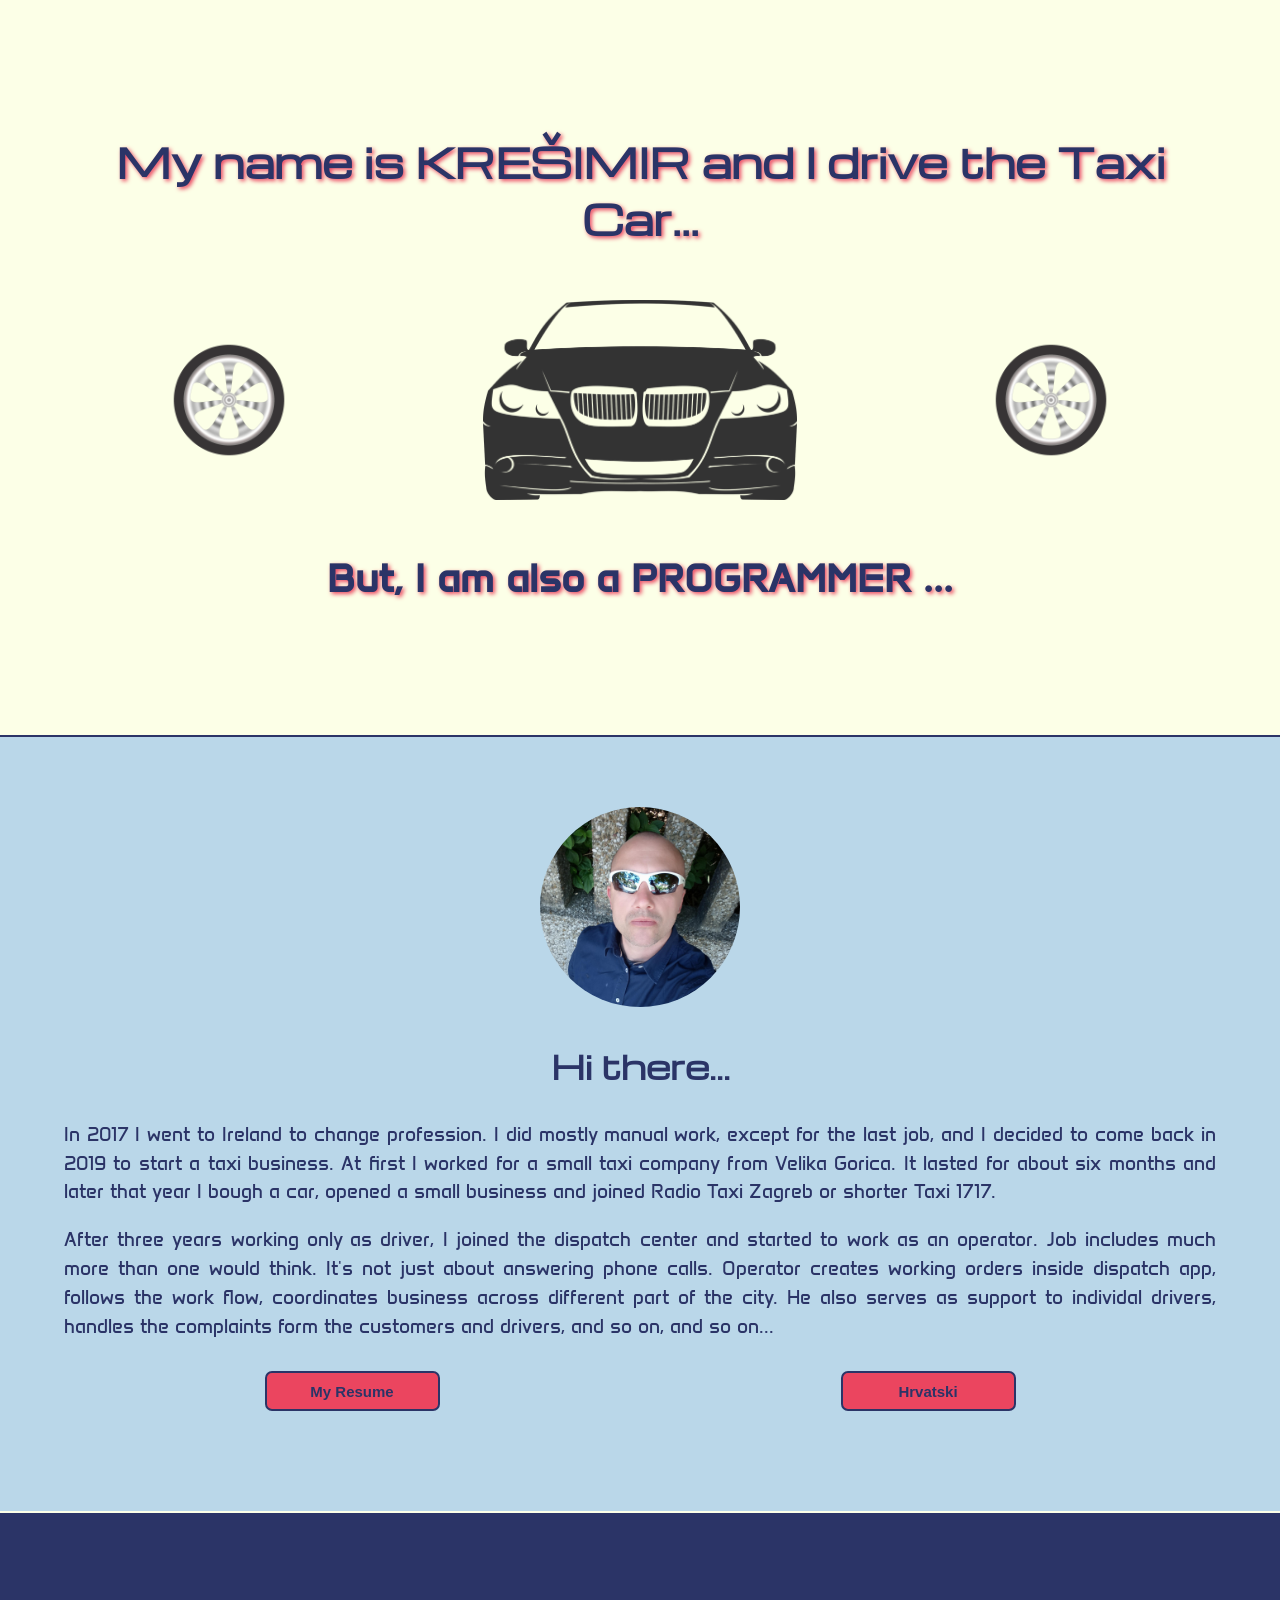
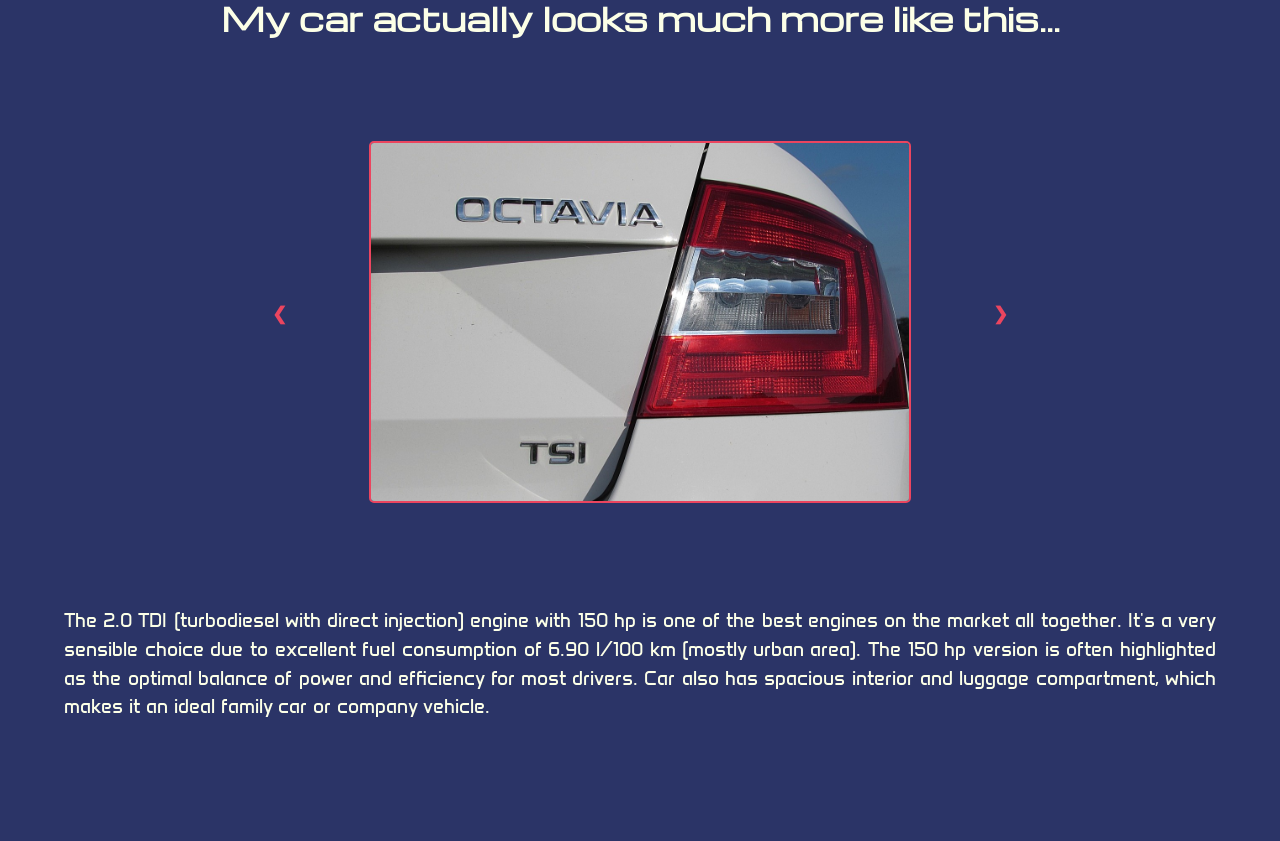
<file: index.html>
<!DOCTYPE html>
<html lang="en">

<head>
    <meta charset="UTF-8">
    <meta name="viewport" content="width=device-width, initial-scale=1.0">
    <title>PORTFOLIO</title>
    <link rel="stylesheet" href="style.css">
    <link rel="preconnect" href="https://fonts.googleapis.com">
    <link rel="preconnect" href="https://fonts.gstatic.com" crossorigin>
    <link
        href="https://fonts.googleapis.com/css2?family=Anta&family=DynaPuff:wght@400..700&family=Michroma&family=Sigmar&family=Sigmar+One&family=Zalando+Sans+SemiExpanded:ital,wght@0,200..900;1,200..900&display=swap"
        rel="stylesheet">
</head>

<body>
    <section class="top-section">
        <div class="top-heading">
            <h1>My name is KREŠIMIR and I drive the Taxi Car...</h1>
        </div>
        <div class="top-container">
            <img class="tire" src="./Images/wheel-1596877_1280.png" alt="car tire" height="150px">
            <img class="car" src="./Images/marcuesbo-bmw-2546164_1280.png" alt="bmw car" height="200px">
            <img class="tire" src="./Images/wheel-1596877_1280.png" alt="car tire" height="150px">
        </div>
        <div class="top-heading">
            <h2>But, I am also a PROGRAMMER ...</h2>
        </div>
    </section>

    <section class="middle-section">
        <div class="middle-container">
            <img src="./Images/myselfie_square.jpg" alt="my selfie" height="200px">
            <h3 class="h3-middle">Hi there...</h3>
            <p>In 2017 I went to Ireland to change profession. I did mostly manual work, except for the last job, and I
                decided to come back in 2019 to start a taxi business. At first I worked for a small taxi company from
                Velika Gorica. It lasted for about six months and later that year I bough a car, opened a small business
                and joined Radio Taxi Zagreb or shorter Taxi 1717.</p>
            <p>After three years working only as driver, I joined the dispatch center and started to work as an
                operator. Job includes much more than one would think. It's not just about answering phone calls.
                Operator creates working orders inside dispatch app, follows the work flow, coordinates business across
                different part of the city. He also serves as support to individal drivers, handles the complaints form
                the customers and drivers, and so on, and so on...</p>
        </div>
        <div class="button-box">
            <a href="https://kresimirfiket-commits.github.io/Capstone-Project-1.1---Online-Resume/index.html"><button
                    class="button">My Resume</button></a>
            <a href="./index-hr.html"><button class="button">Hrvatski</button></a>
        </div>
    </section>

    <section class="carousel-section">
        <h3>My car actually looks much more like this...</h3>
        <div class="carousel-container">
            <div class="mySlides fade">
                <img src="./Images_carousel/pix1861-automobile-465412_1280_resized.jpg">
            </div>
            <div class="mySlides fade">
                <img src="./Images_carousel/westgroup-car-7666299_1280.jpg">
            </div>
            <div class="mySlides fade">
                <img src="./Images_carousel/westgroup-machine-7666300_1280.jpg">
            </div>
            <a class="prev" onclick="plusSlides(-1)">&#10094;</a>
            <a class="next" onclick="plusSlides(1)">&#10095;</a>
        </div>
        <div class="carousel-paragraph">
            <p>The 2.0 TDI (turbodiesel with direct injection) engine with 150 hp is one of the best engines on the
                market all together. It's a very sensible choice due to excellent fuel consumption of 6.90 l/100 km
                (mostly urban area). The 150 hp version is often highlighted as the optimal balance of power and
                efficiency for most drivers. Car also has spacious interior and luggage compartment, which makes it an
                ideal family car or company vehicle.
            </p>
        </div>
    </section>
    <script src="./index.js"></script>
</body>

</html>
</file>
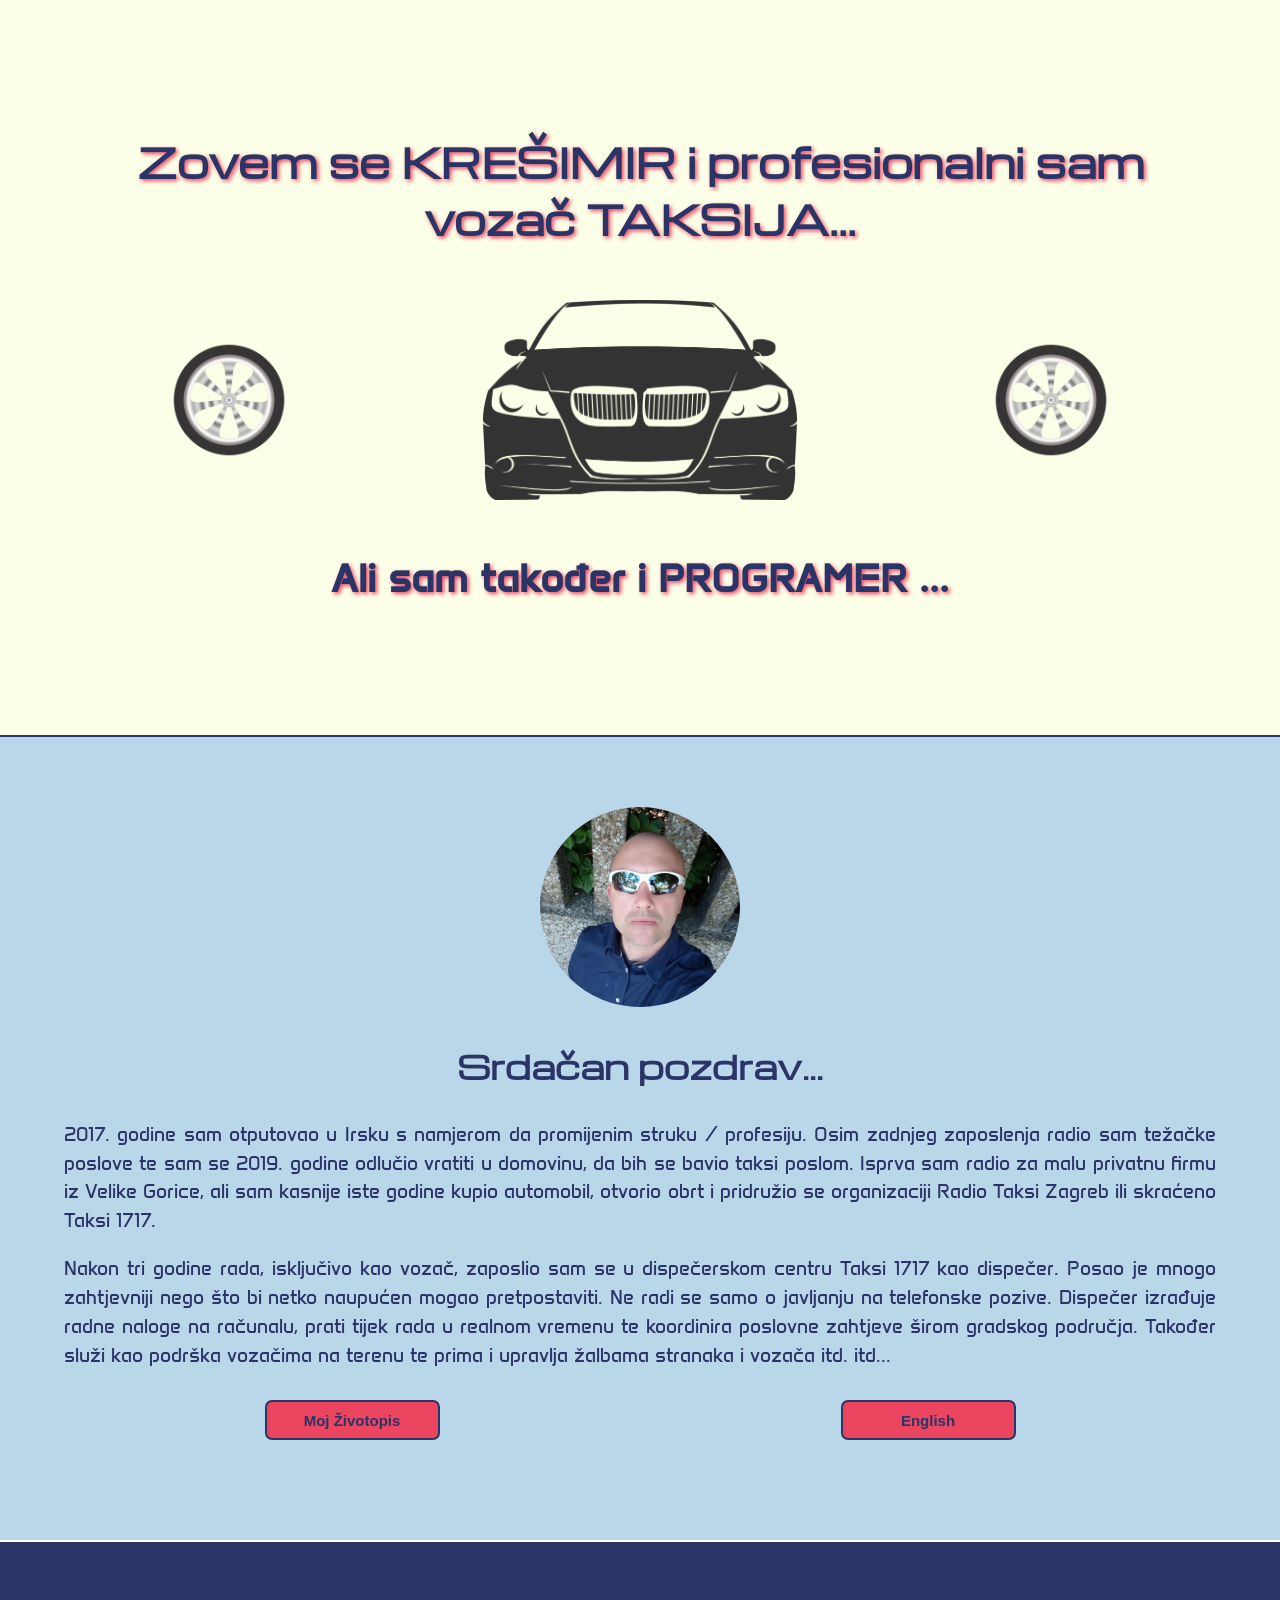
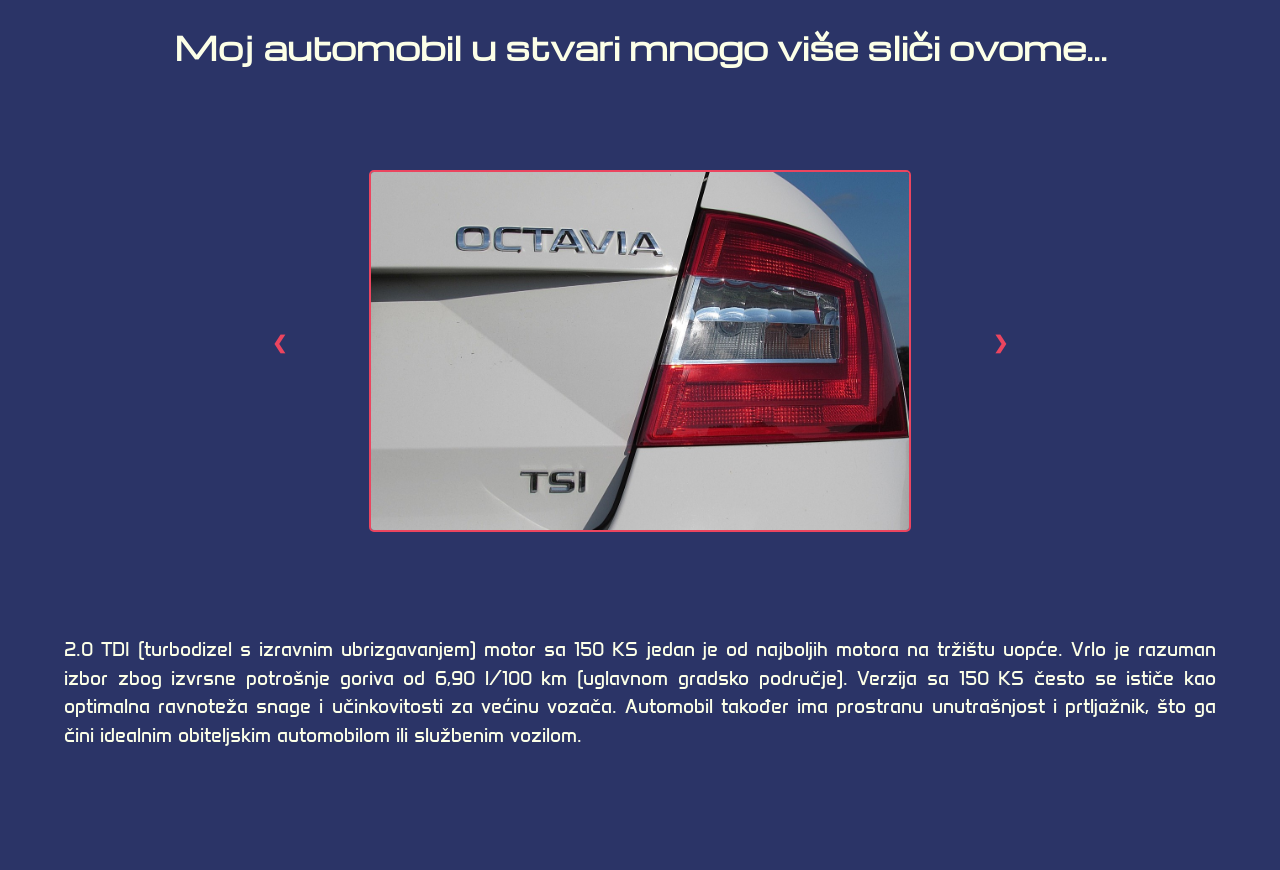
<file: index-hr.html>
<!DOCTYPE html>
<html lang="en">

<head>
    <meta charset="UTF-8">
    <meta name="viewport" content="width=device-width, initial-scale=1.0">
    <title>PORTFOLIO</title>
    <link rel="stylesheet" href="style.css">
    <link rel="preconnect" href="https://fonts.googleapis.com">
    <link rel="preconnect" href="https://fonts.gstatic.com" crossorigin>
    <link
        href="https://fonts.googleapis.com/css2?family=Anta&family=DynaPuff:wght@400..700&family=Michroma&family=Sigmar&family=Sigmar+One&family=Zalando+Sans+SemiExpanded:ital,wght@0,200..900;1,200..900&display=swap"
        rel="stylesheet">
</head>

<body>
    <section class="top-section">
        <div class="top-heading">
            <h1>Zovem se KREŠIMIR i profesionalni sam vozač TAKSIJA...</h1>
        </div>
        <div class="top-container">
            <img class="tire" src="./Images/wheel-1596877_1280.png" alt="car tire" height="150px">
            <img id="car" src="./Images/marcuesbo-bmw-2546164_1280.png" alt="bmw car" height="200px">
            <img class="tire" src="./Images/wheel-1596877_1280.png" alt="car tire" height="150px">
        </div>
        <div class="top-heading">
            <h2>Ali sam također i PROGRAMER ...</h2>
        </div>
    </section>

    <section class="middle-section">
        <div class="middle-container">
            <img src="./Images/myselfie_square.jpg" alt="my selfie" height="200px">
            <h3>Srdačan pozdrav...</h3>
            <p>2017. godine sam otputovao u Irsku s namjerom da promijenim struku / profesiju. Osim zadnjeg zaposlenja
                radio sam težačke poslove te sam se 2019. godine odlučio vratiti u domovinu, da bih se bavio taksi
                poslom. Isprva sam radio za malu privatnu firmu iz Velike Gorice, ali sam kasnije iste godine kupio
                automobil, otvorio obrt i pridružio se organizaciji Radio Taksi Zagreb ili skraćeno Taksi 1717.</p>
            <p>Nakon tri godine rada, isključivo kao vozač, zaposlio sam se u dispečerskom centru Taksi 1717 kao
                dispečer. Posao je mnogo zahtjevniji nego što bi netko naupućen mogao pretpostaviti. Ne radi se samo o
                javljanju na telefonske pozive. Dispečer izrađuje radne naloge na računalu, prati tijek rada u realnom
                vremenu te koordinira poslovne zahtjeve širom gradskog područja. Također služi kao podrška vozačima na
                terenu te prima i upravlja žalbama stranaka i vozača itd. itd...</p>
        </div>
        <div class="button-box">
            <a href="https://kresimirfiket-commits.github.io/Capstone-Project-1.1---Online-Resume/index-hr.html"><button class="button">Moj
                    Životopis</button></a>
            <a href="./index.html"><button class="button">English</button></a>
        </div>
    </section>

    <section class="carousel-section">
        <h3>Moj automobil u stvari mnogo više sliči ovome...</h3>
        <div class="carousel-container">
            <div class="mySlides fade">
                <img src="./Images_carousel/pix1861-automobile-465412_1280_resized.jpg">
            </div>
            <div class="mySlides fade">
                <img src="./Images_carousel/westgroup-car-7666299_1280.jpg">
            </div>
            <div class="mySlides fade">
                <img src="./Images_carousel/westgroup-machine-7666300_1280.jpg">
            </div>
            <a class="prev" onclick="plusSlides(-1)">&#10094;</a>
            <a class="next" onclick="plusSlides(1)">&#10095;</a>
        </div>
        <div class="carousel-paragraph">
            <p>2.0 TDI (turbodizel s izravnim ubrizgavanjem) motor sa 150 KS jedan je od najboljih motora na tržištu
                uopće. Vrlo je razuman izbor zbog izvrsne potrošnje goriva od 6,90 l/100 km (uglavnom gradsko područje).
                Verzija sa 150 KS često se ističe kao optimalna ravnoteža snage i učinkovitosti za većinu vozača.
                Automobil također ima prostranu unutrašnjost i prtljažnik, što ga čini idealnim obiteljskim automobilom
                ili službenim vozilom.</p>
        </div>
    </section>
    <script src="./index.js"></script>
</body>

</html>
</file>
<file: style.css>
body {
  text-align: center;
  font-family: "Anta", sans-serif;
  color: #2B3467;
  margin: 0;
}

h1 {
  font-family: "Michroma", sans-serif;
  font-size: 2.5rem;
  text-shadow: 2px 2px 4px #EB455F;
}

h2 {
  font-size: 2.5rem;
  text-shadow: 2px 2px 4px #EB455F;
}

h3 {
  font-size: 2rem;
  font-family: "Michroma", sans-serif;
}

p {
  font-size: 1.2rem;
  line-height: 1.5;
  text-align: justify;
}

.top-section {
  background-color: #FCFFE7;
  padding: 100px 0;
  border-bottom: solid 2px #2B3467;
}

.top-heading {
  width: 55%;
  margin: auto;
}

.top-container {
  display: inline-flex;
  justify-content: space-around;
  align-items: center;
  width: 60%;
  margin: auto;
  padding: 20px 0;
}

.middle-section {
  background-color: #BAD7E9;
  padding: 70px 0 100px 0;
  border-bottom: solid 2px #FCFFE7;
}

.middle-container {
  width: 50%;
  margin: auto;
}

.middle-container img {
  height: 200px;
  border-radius: 50%;
}

.button-box {
  display: flex;
  justify-content: space-around;
  width: 50%;
  margin: auto;
  padding-top: 10px;
}

.button {
  height: 40px;
  width: 175px;
  background-color: #EB455F;
  border: solid 2px #2B3467;
  border-radius: 7px;
  text-align: center;
  color: #2B3467;
  font-weight: bold;
  font-size: 15px;
  cursor: pointer;
  padding: 10px 25px;
  margin: 0 40px;
}

.button:hover {
  background-color: #2B3467;
  color: #FCFFE7;
  border: solid #FCFFE7 2px;
}

.carousel-section {
  padding: 50px 0 100px 0;
  background-color: #2B3467;
  color: #FCFFE7;
}

/*Carousel CSS:*/
/* Slideshow (Carousel) container */
.carousel-container {
  width: 50%;
  position: relative;
  margin: 100px auto;
}

.mySlides img {
  height: auto;
  width: 70%;
  border-radius: 5px;
  border: solid 2px #EB455F;
}

/* Hide the images by default */
.mySlides {
  display: none;

}

/* Next & previous buttons */
.prev,
.next {
  cursor: pointer;
  position: absolute;
  top: 40%;
  width: auto;
  /*margin-top: -22px;*/
  padding: 16px;
  color: #EB455F;
  font-weight: bold;
  font-size: 18px;
  transition: 0.6s ease;
  border-radius: 0 3px 3px 0;
  user-select: none;
}

/* Position the "next button" to the right */
.next {
  right: 0;
  border-radius: 3px 0 0 3px;
}

.prev {
  left: 0;
}

/* On hover, add a black background color with a little bit see-through */
.prev:hover,
.next:hover {
  background-color: #FCFFE7;
}

/* Fading animation */
.fade {
  animation-name: fade;
  animation-duration: 1.5s;
}

@keyframes fade {
  from {
    opacity: .4
  }

  to {
    opacity: 1
  }
}

.carousel-paragraph {
  width: 50%;
  margin: auto;
}

@media (max-width: 1400px) {
  .top-heading {
    width: 90%;
    margin: auto;
  }

  .top-container {
    width: 90%;
  }

  .middle-container {
    width: 90%;
  }

  .button-box {
    width: 90%;
  }

  .carousel-container {
    width: 60%;
  }

  .carousel-paragraph {
    width: 90%;
  }
}

@media (max-width: 992px) {
  .carousel-container {
    width: 90%;
  }

  h3 {
    width: 90%;
    margin: auto;
  }
}

@media (max-width: 768px) {
  .top-section {
    padding: 50px 0;
  }

  h1 {
    font-size: 2rem;
  }

  h2 {
    font-size: 2rem;
  }

  .car {
    height: 150px;
  }

  .middle-section {
    padding: 50px 0;
  }

  .middle-container img {
    margin-bottom: 10px;
  }

  .carousel-section {
    padding: 50px 0;
  }

  h3 {
    font-size: 1.5rem;
  }
}

@media (max-width: 576px) {
  .top-section {
    padding: 20px 0;
  }

  h1 {
    font-size: 1.5rem;
  }

  h2 {
    font-size: 1.4rem;
  }

  .top-container img {
    height: 100px;
  }

  .middle-section {
    padding: 20px 0;
  }

  h3 {
    font-size: 1.4rem;
  }

  p {
    font-size: 1rem;
    line-height: 1.2;
  }

  .button {
    width: 130px;
    padding: 10px;
    margin: auto;
  }

  .carousel-section {
    padding: 20px 0;
  }

  .carousel-container {
    margin: 50px auto;
  }
}
</file>
